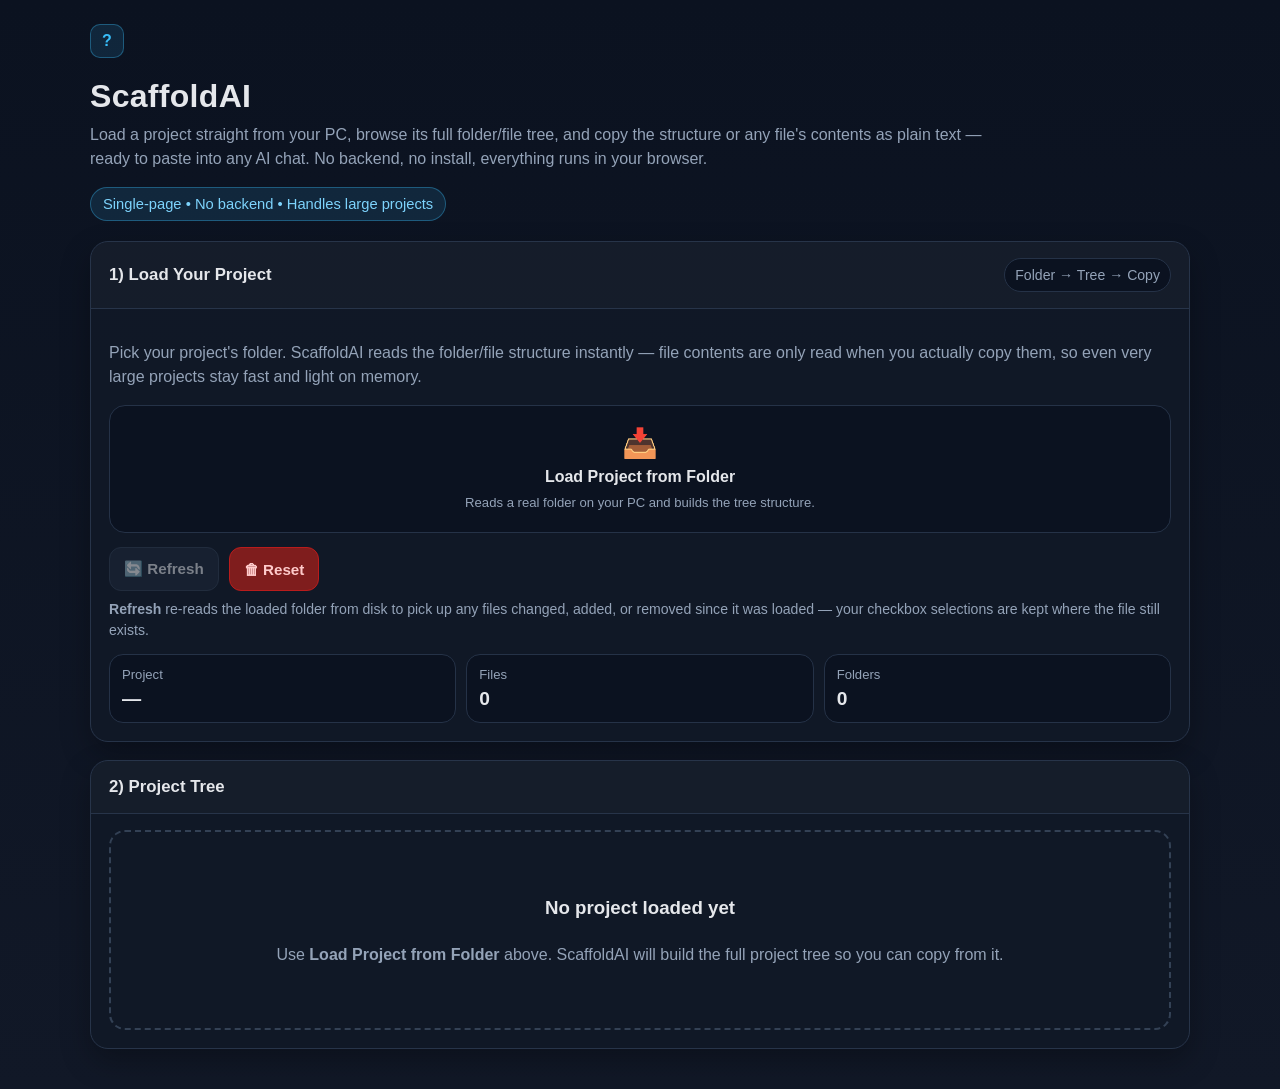
<file: index.html>
<!DOCTYPE html>
<html lang="en">
<head>
  <meta charset="UTF-8" />
  <meta name="viewport" content="width=device-width, initial-scale=1.0" />
  <title>ScaffoldAI — Copy Project Structure & Files</title>
  <link rel="stylesheet" href="style.css" />
</head>
<body>
  <div class="container">
    <div class="help-popup-overlay" id="helpOverlay"></div>

    <div class="top-nav">
      <div class="top-nav-left">
        <button type="button" class="help-icon" id="helpIcon" title="How to use">?</button>
        <div class="help-popup" id="helpPopup">
          <div class="help-popup-header">
            <div class="help-popup-title">
              <span class="help-popup-icon">💡</span>
              <span>How to use ScaffoldAI</span>
            </div>
            <button type="button" class="help-popup-close" id="closeHelpBtn" aria-label="Close help">&times;</button>
          </div>
          <div class="help-popup-body">
            <ol class="help-steps">
              <li>
                <span class="step-num">1</span>
                <span class="step-text">Click <strong>Load Project from Folder</strong> and pick your project's folder on disk.</span>
              </li>
              <li>
                <span class="step-num">2</span>
                <span class="step-text">Browse the <strong>Project Tree</strong> below. Check the files or folders you want.</span>
              </li>
              <li>
                <span class="step-num">3</span>
                <span class="step-text"><strong>Copy Structure</strong> copies just the folder/file tree as text — great for giving an AI context on layout.</span>
              </li>
              <li>
                <span class="step-num">4</span>
                <span class="step-text"><strong>Copy Files as Text</strong> copies the checked files' full contents, each labeled with its path — ready to paste into any AI chat.</span>
              </li>
            </ol>
          </div>
        </div>
      </div>
      <div class="top-nav-right"></div>
    </div>

    <div class="hero">
      <div class="title-wrap">
        <h1>ScaffoldAI</h1>
        <p>
          Load a project straight from your PC, browse its full folder/file tree, and copy the structure or
          any file's contents as plain text — ready to paste into any AI chat. No backend, no install,
          everything runs in your browser.
        </p>
      </div>
      <div class="badge">Single-page • No backend • Handles large projects</div>
    </div>

    <div class="card">
      <div class="card-header">
        <h2>1) Load Your Project</h2>
        <div class="pill">Folder → Tree → Copy</div>
      </div>
      <div class="card-body">
        <p class="muted">
          Pick your project's folder. ScaffoldAI reads the folder/file structure instantly — file contents
          are only read when you actually copy them, so even very large projects stay fast and light on memory.
        </p>

        <div class="load-options">
          <div class="load-option-btn" id="importFromFolderBtn">
            <span class="lo-icon">📥</span>
            <span>Load Project from Folder</span>
            <span class="lo-sub">Reads a real folder on your PC and builds the tree structure.</span>
          </div>
        </div>

        <input type="file" id="folderInputFallback" webkitdirectory directory multiple style="display:none" />

        <div class="btn-row">
          <button class="btn-dark" id="refreshBtn" disabled>🔄 Refresh</button>
          <button class="btn-danger" id="resetBtn">🗑 Reset</button>
        </div>
        <div class="small" style="margin-top:8px">
          <strong>Refresh</strong> re-reads the loaded folder from disk to pick up any files changed, added, or
          removed since it was loaded — your checkbox selections are kept where the file still exists.
        </div>

        <div class="stats">
          <div class="stat">
            <div class="label">Project</div>
            <div class="value" id="statProject">—</div>
          </div>
          <div class="stat">
            <div class="label">Files</div>
            <div class="value" id="statFiles">0</div>
          </div>
          <div class="stat">
            <div class="label">Folders</div>
            <div class="value" id="statFolders">0</div>
          </div>
        </div>
      </div>
    </div>

    <div class="card" style="margin-top:18px">
      <div class="card-header">
        <h2>2) Project Tree</h2>
        <div class="toolbar">
          <span id="selectionPill" class="folder-pill hidden"></span>
        </div>
      </div>

      <div class="card-body">
        <div id="treeEmpty" class="empty-state">
          <div>
            <h3 style="margin-top:0;color:#e5e7eb">No project loaded yet</h3>
            <div>
              Use <strong>Load Project from Folder</strong> above.
              ScaffoldAI will build the full project tree so you can copy from it.
            </div>
          </div>
        </div>

        <div id="treeLoaded" class="hidden">
          <div class="tree-toolbar">
            <div class="search-box" style="margin-top:0;flex:1">
              <input id="fileSearch" type="text" placeholder="Search file or folder path..." />
              <button class="btn-dark" id="clearSearchBtn">Clear</button>
            </div>
            <div class="btn-row" style="margin-top:0">
              <button class="btn-dark" id="selectAllBtn">☑ Select All</button>
              <button class="btn-dark" id="selectNoneBtn">☐ Select None</button>
            </div>
          </div>

          <div class="tree-wrap" style="margin-top:14px">
            <ul id="treeRoot" class="tree"></ul>
          </div>

          <div class="btn-row" style="margin-top:18px;border-top:1px solid var(--border);padding-top:16px">
            <button class="btn-dark" id="copyStructureBtn">📋 Copy Project Structure</button>
            <button class="btn-success" id="copyFilesAsTextBtn">📄 Copy Files as Text</button>
          </div>
          <div class="small" style="margin-top:8px">
            <strong>Copy Project Structure</strong> copies the entire folder/file tree as text (names only).
            <strong>Copy Files as Text</strong> copies the full contents of whichever files are checked above,
            each one labeled with its path — file contents are streamed in one at a time, so there's no fixed
            file-count or size limit like before.
          </div>
          <div id="copyProgress" class="small hidden" style="margin-top:8px"></div>
        </div>
      </div>
    </div>

    <div id="toast" class="toast"></div>
  </div>

  <script src="app.js"></script>
</body>
</html>
</file>
<file: style.css>
:root{
  --bg:#0f172a;
  --panel:#111827;
  --panel-2:#1f2937;
  --soft:#334155;
  --text:#e5e7eb;
  --muted:#94a3b8;
  --accent:#38bdf8;
  --accent-2:#22c55e;
  --danger:#ef4444;
  --warning:#f59e0b;
  --border:#273449;
  --shadow:0 12px 30px rgba(0,0,0,.28);
  --radius:18px;
}

*{box-sizing:border-box}
body{
  margin:0;
  font-family:Inter, Arial, sans-serif;
  background:linear-gradient(180deg,#0b1220,#111827);
  color:var(--text);
}

.container{
  width:min(1100px,94%);
  margin:24px auto 40px;
}

.hero{
  display:flex;
  flex-wrap:wrap;
  align-items:center;
  justify-content:space-between;
  gap:16px;
  margin-bottom:20px;
}

.title-wrap h1{
  margin:0;
  font-size:2rem;
  letter-spacing:.3px;
}

.title-wrap p{
  margin:8px 0 0;
  color:var(--muted);
  max-width:900px;
  line-height:1.5;
}

.badge{
  background:rgba(56,189,248,.12);
  color:#7dd3fc;
  border:1px solid rgba(56,189,248,.35);
  padding:8px 12px;
  border-radius:999px;
  font-size:.92rem;
  white-space:nowrap;
}

.card{
  background:rgba(17,24,39,.92);
  border:1px solid var(--border);
  border-radius:var(--radius);
  box-shadow:var(--shadow);
  overflow:hidden;
}

.card-header{
  padding:16px 18px;
  border-bottom:1px solid var(--border);
  display:flex;
  align-items:center;
  justify-content:space-between;
  gap:10px;
  background:rgba(255,255,255,.02);
}

.card-header h2{
  margin:0;
  font-size:1.05rem;
}

.card-body{
  padding:16px 18px 18px;
}

.muted{
  color:var(--muted);
  line-height:1.5;
}

.btn-row{
  display:flex;
  flex-wrap:wrap;
  gap:10px;
  margin-top:14px;
}

button{
  border:none;
  cursor:pointer;
  border-radius:12px;
  padding:12px 14px;
  font-weight:700;
  transition:.18s ease;
  font-size:.95rem;
}

button:hover{transform:translateY(-1px)}
button:active{transform:translateY(0)}

button:disabled{
  opacity:.5;
  cursor:not-allowed;
  transform:none !important;
}

.btn-primary{
  background:var(--accent);
  color:#062033;
}

.btn-success{
  background:var(--accent-2);
  color:#072814;
}

.btn-dark{
  background:#1e293b;
  color:var(--text);
  border:1px solid #334155;
}

.btn-danger{
  background:#7f1d1d;
  color:#fecaca;
  border:1px solid #b91c1c;
}

.btn-warning{
  background:#78350f;
  color:#fde68a;
  border:1px solid #f59e0b55;
}

textarea, input, select{
  width:100%;
  border:1px solid #334155;
  background:#0b1220;
  color:var(--text);
  border-radius:14px;
  padding:12px 14px;
  outline:none;
  font-size:.95rem;
}

textarea:focus, input:focus{
  border-color:var(--accent);
  box-shadow:0 0 0 3px rgba(56,189,248,.14);
}

label{
  display:block;
  margin-bottom:8px;
  font-weight:700;
  font-size:.95rem;
}

.small{
  font-size:.88rem;
  color:var(--muted);
  line-height:1.45;
}

.stats{
  display:grid;
  grid-template-columns:repeat(3,1fr);
  gap:10px;
  margin-top:14px;
}

.stat{
  background:#0b1220;
  border:1px solid #253247;
  border-radius:14px;
  padding:12px;
}

.stat .label{
  color:var(--muted);
  font-size:.82rem;
  margin-bottom:6px;
}

.stat .value{
  font-size:1.2rem;
  font-weight:800;
}

.tree-toolbar{
  display:flex;
  flex-wrap:wrap;
  gap:10px;
  align-items:center;
  justify-content:space-between;
}

.tree-wrap{
  max-height:60vh;
  overflow:auto;
  padding-right:4px;
  border:1px solid #253247;
  background:#0b1220;
  border-radius:14px;
  padding:12px 14px;
}

.tree{
  list-style:none;
  padding-left:0;
  margin:0;
}

.tree li{
  margin:4px 0;
}

.tree-node{
  display:flex;
  align-items:center;
  gap:8px;
  padding:6px 8px;
  border-radius:10px;
  transition:.15s;
  user-select:none;
}

.tree-node:hover{
  background:rgba(255,255,255,.04);
}

.tree-node input[type="checkbox"]{
  width:16px;
  height:16px;
  flex-shrink:0;
  accent-color:var(--accent);
  margin:0;
}

.tree-children{
  list-style:none;
  padding-left:20px;
  margin:4px 0 0;
  border-left:1px dashed #334155;
}

.icon{
  width:20px;
  text-align:center;
  flex-shrink:0;
}

.node-name{
  word-break:break-word;
  font-size:.92rem;
  flex-grow:1;
  font-family:Consolas, monospace;
}

.node-toggle{
  width:16px;
  flex-shrink:0;
  text-align:center;
  cursor:pointer;
  color:var(--muted);
  font-size:.8rem;
}

.empty-state{
  display:flex;
  align-items:center;
  justify-content:center;
  text-align:center;
  min-height:200px;
  color:var(--muted);
  border:2px dashed #334155;
  border-radius:16px;
  padding:24px;
  line-height:1.6;
}

.toolbar{
  display:flex;
  flex-wrap:wrap;
  gap:10px;
}

.search-box{
  display:flex;
  gap:10px;
  align-items:center;
  margin-top:12px;
}

.hidden{display:none !important}

.toast{
  position:fixed;
  right:18px;
  bottom:18px;
  background:#0f172a;
  color:var(--text);
  border:1px solid #334155;
  border-radius:14px;
  padding:12px 16px;
  box-shadow:var(--shadow);
  z-index:9999;
  opacity:0;
  transform:translateY(10px);
  transition:.22s ease;
  max-width:340px;
}

.toast.show{
  opacity:1;
  transform:translateY(0);
}

.pill{
  display:inline-flex;
  align-items:center;
  gap:8px;
  padding:8px 10px;
  border-radius:999px;
  background:#0b1220;
  border:1px solid #253247;
  font-size:.88rem;
  color:var(--muted);
}

.folder-pill{
  display:inline-flex;
  align-items:center;
  gap:6px;
  padding:6px 10px;
  border-radius:999px;
  background:rgba(34,197,94,.12);
  border:1px solid rgba(34,197,94,.35);
  color:#86efac;
  font-size:.82rem;
  white-space:nowrap;
}

/* ---------------- Navigation & Popups ---------------- */
.top-nav{
  display:flex;
  align-items:center;
  margin-bottom:20px;
  position:relative;
}

.top-nav-left{
  display:inline-flex;
  align-items:center;
  gap:10px;
}

.help-icon{
  display:inline-flex;
  align-items:center;
  justify-content:center;
  width:34px;
  height:34px;
  border-radius:10px;
  background:rgba(56,189,248,.12);
  color:var(--accent);
  font-size:1rem;
  font-weight:800;
  cursor:pointer;
  border:1px solid rgba(56,189,248,.35);
  transition:all .18s ease;
  user-select:none;
  padding:0;
  line-height:1;
}

.help-icon:hover{
  background:rgba(56,189,248,.25);
  border-color:var(--accent);
  box-shadow:0 0 12px rgba(56,189,248,.25);
  transform:translateY(-1px);
}

.help-popup-overlay{
  position:fixed;
  top:0;
  left:0;
  width:100vw;
  height:100vh;
  background:rgba(11,18,32,.65);
  backdrop-filter:blur(6px);
  -webkit-backdrop-filter:blur(6px);
  z-index:999;
  opacity:0;
  pointer-events:none;
  transition:opacity .22s ease;
}

.help-popup-overlay.show{
  opacity:1;
  pointer-events:auto;
}

.help-popup{
  position:absolute;
  top:calc(100% + 12px);
  left:0;
  width:min(480px, 92vw);
  background:rgba(17,24,39,.96);
  border:1px solid rgba(56,189,248,.3);
  border-radius:18px;
  box-shadow:0 20px 40px rgba(0,0,0,.5), 0 0 25px rgba(56,189,248,.15);
  backdrop-filter:blur(16px);
  -webkit-backdrop-filter:blur(16px);
  z-index:1000;
  opacity:0;
  visibility:hidden;
  transform:translateY(-10px) scale(.97);
  transition:all .22s cubic-bezier(.16, 1, .3, 1);
  overflow:hidden;
}

.help-popup.show{
  opacity:1;
  visibility:visible;
  transform:translateY(0) scale(1);
}

.help-popup-header{
  display:flex;
  align-items:center;
  justify-content:space-between;
  padding:14px 18px;
  background:rgba(255,255,255,.03);
  border-bottom:1px solid var(--border);
}

.help-popup-title{
  display:flex;
  align-items:center;
  gap:8px;
  font-weight:700;
  font-size:1rem;
  color:var(--text);
}

.help-popup-close{
  background:transparent;
  border:none;
  color:var(--muted);
  font-size:1.4rem;
  line-height:1;
  padding:4px 8px;
  border-radius:8px;
  cursor:pointer;
  transition:all .15s ease;
}

.help-popup-close:hover{
  color:var(--text);
  background:rgba(255,255,255,.1);
  transform:none;
}

.help-popup-body{
  padding:16px 18px 20px;
}

.help-steps{
  list-style:none;
  padding:0;
  margin:0;
  display:flex;
  flex-direction:column;
  gap:10px;
}

.help-steps li{
  display:flex;
  align-items:flex-start;
  gap:12px;
  background:rgba(11,18,32,.6);
  border:1px solid rgba(255,255,255,.05);
  border-radius:12px;
  padding:10px 12px;
  font-size:.9rem;
  line-height:1.5;
  color:var(--text);
  transition:border-color .15s ease;
}

.help-steps li:hover{
  border-color:rgba(56,189,248,.3);
}

.step-num{
  display:flex;
  align-items:center;
  justify-content:center;
  width:24px;
  height:24px;
  border-radius:50%;
  background:linear-gradient(135deg, var(--accent), #0284c7);
  color:#041421;
  font-weight:800;
  font-size:.8rem;
  flex-shrink:0;
  margin-top:1px;
}

.step-text{
  flex-grow:1;
  color:#cbd5e1;
}

.step-text strong{
  color:var(--accent);
}

/* ---------------- Load Options ---------------- */
.load-options{
  margin-top:6px;
  display:grid;
  grid-template-columns:1fr;
  gap:18px;
}

.load-option-btn{
  background:#0b1220;
  border:1px solid #253247;
  border-radius:16px;
  padding:20px 16px;
  text-align:center;
  cursor:pointer;
  color:var(--text);
  display:flex;
  flex-direction:column;
  align-items:center;
  gap:8px;
  font-weight:700;
  transition:.18s ease;
}

.load-option-btn:hover{
  border-color:var(--accent);
  transform:translateY(-2px);
}

.load-option-btn .lo-icon{
  font-size:1.8rem;
}

.load-option-btn .lo-sub{
  font-weight:400;
  font-size:.82rem;
  color:var(--muted);
  line-height:1.4;
}
</file>
